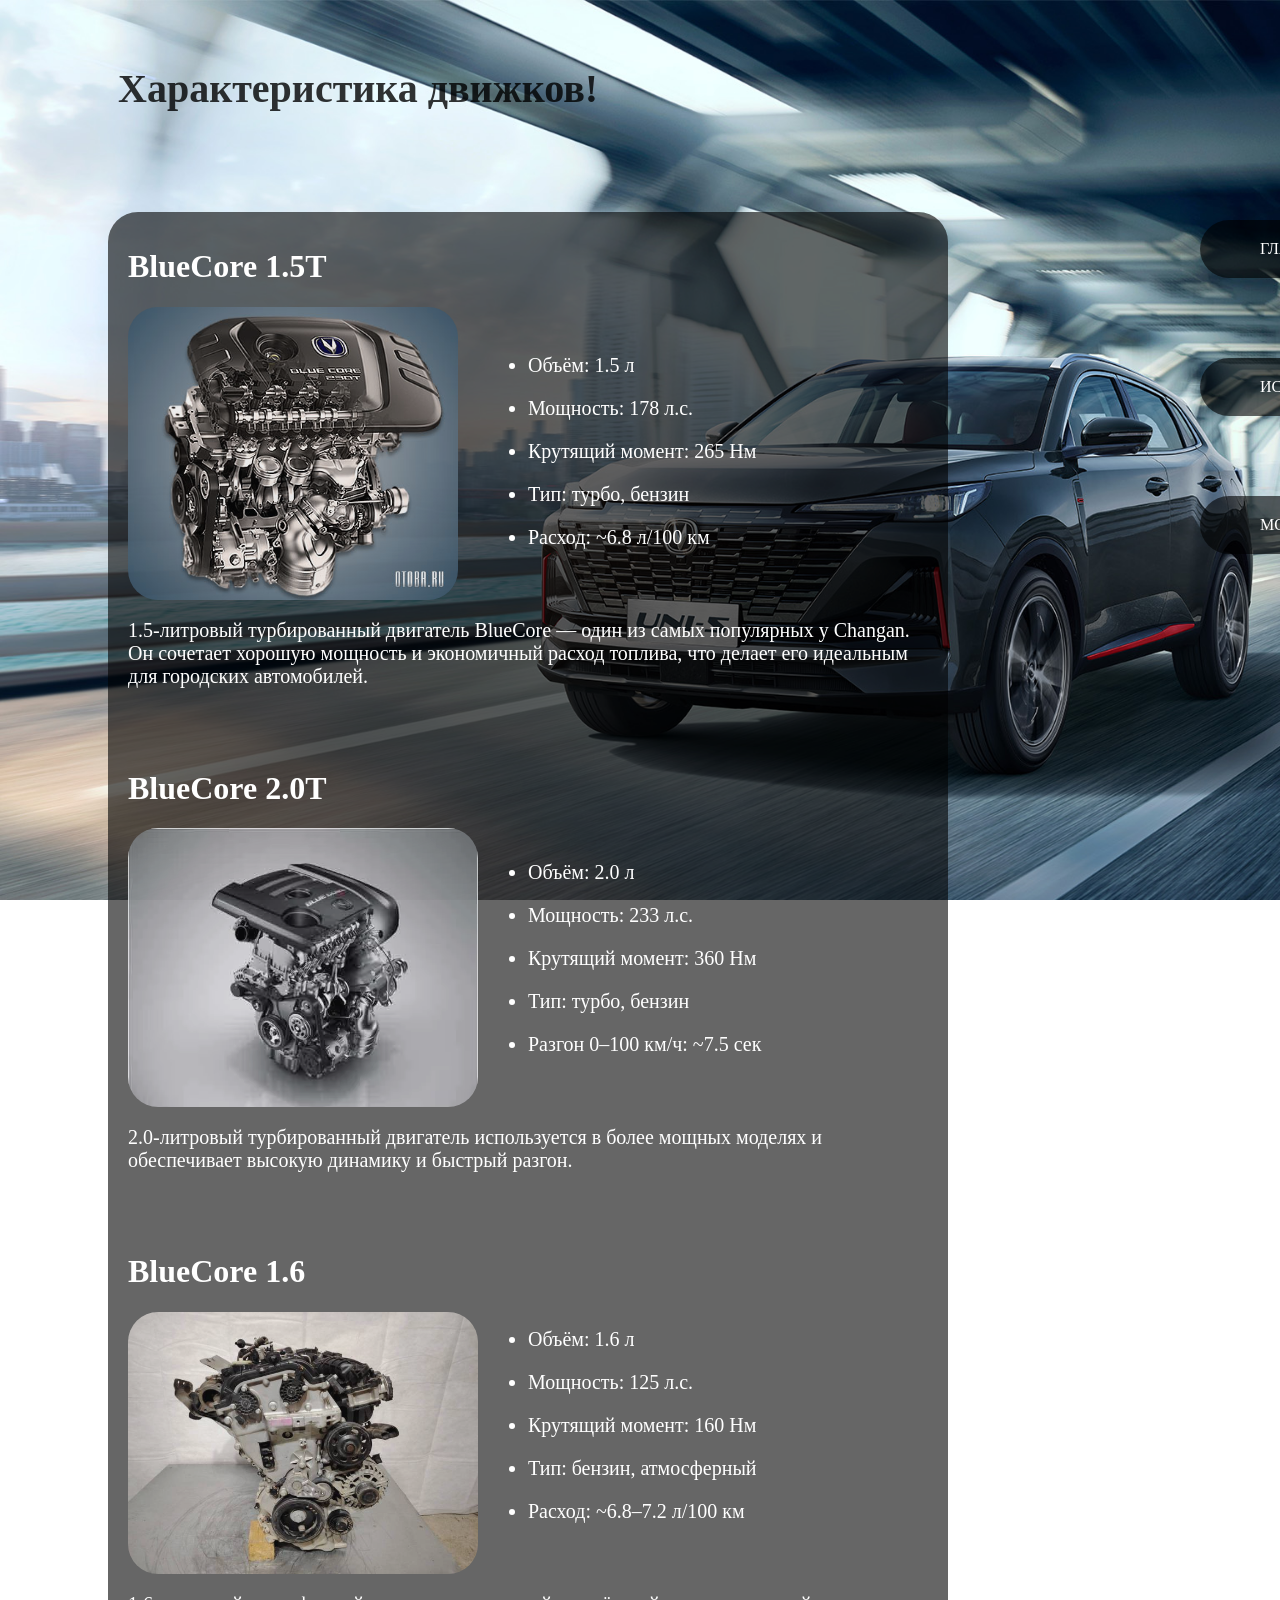
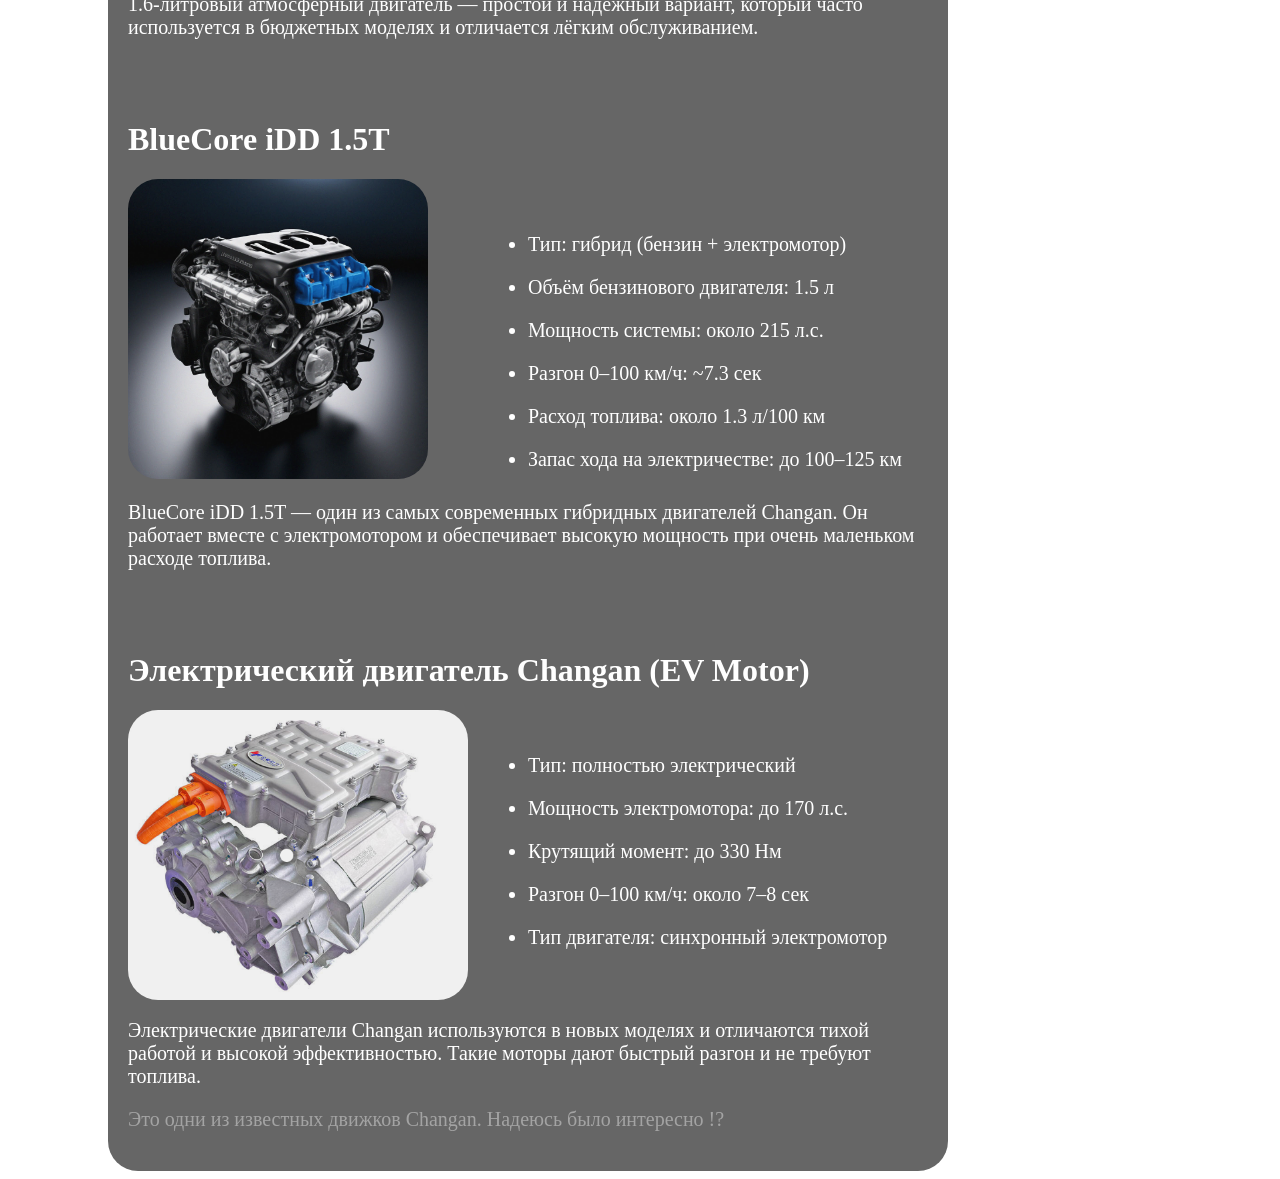
<file: harak.html>
<!DOCTYPE html>
<html lang="en">
<head>
    <meta charset="UTF-8">
    <title>Характеристики </title>
    <style>
        body{
        background-image:url('pippip.jpg');
        background-size: cover;
        background-position:center;
        background-repeat:no-repeat;
        background-attachment: fixed;
        }
        .left{
        width:800px;
        background-color:rgba(0,0,0,0.6);
        color:white;
        padding:20px 20px;
        overflow-y:scroll;
        border-radius:30px;
        scrollbar-width:none;
        margin-left:100px;
        margin-top:100px;
        }
        p{
        font-size:20px;
        }
        img{
        border-radius:30px;
        transition:all 0.8s ease;
        opacity:0.9;
        }
        img:hover{
        transform:translateY(-5px);
        box-shadow:7px 7px rgba(0,0,0,0.4);
        }
        li{
        font-size:20px;
        }
        ul{
        margin-left:360px;
        margin-top:-250px;
        }
        .d{
        margin-top:70px;
        }
        .hh1{
        margin-left:110px;
        margin-top:65px;
        color:black;
        opacity:0.8;
        font-size:40px;
        }
        .dd{
        padding-top:40px;
        }
        .ddd{
        margin-top:30px;
        }
        .dddd{
        margin-top:-5px;
        }
        .pip{
        opacity:0.4;
        }
        a{
        background-color: rgba(0,0,0,0.6);
        color: white;
        padding: 20px 60px;
        border-radius: 40px;
        display: inline-flex;
        text-decoration: none;
        transition:all 0.8s ease;
        display:flex;
        flex-direction:column;
        }
        a:hover{
        transform: translateY(-5px);
        box-shadow: 3px 5px rgba(0,0,0,0.4);
        }
        .position{
        position:fixed;
        left:1200px;
        top:220px;
        display:flex;
        flex-direction:column;
        gap:80px;
        }
    </style>
</head>
<body>
<h1 class="hh1">Характеристика движков!</h1>
<div class="position">
    <a href="site.html">ГЛАВНАЯ</a>
    <a href="history.html">ИСТОРИЯ</a>
    <a href="m.html">МОДЕЛИ</a>
</div>
<div class="left">
    <div class="dddd">
        <h1>BlueCore 1.5T</h1>
        <img alt="pp" src="T.jpg" width="330">

            <ul>
                <li>Объём: 1.5 л</li>
                <p></p>
                <li>Мощность: 178 л.с.</li>
                <p></p>
                <li>Крутящий момент: 265 Нм</li>
                <p></p>
                <li>Тип: турбо, бензин</li>
                <p></p>
                <li>Расход: ~6.8 л/100 км</li>
            </ul>
            <div class="d">
                <p>1.5-литровый турбированный двигатель BlueCore — один из самых популярных у Changan. Он сочетает хорошую мощность и экономичный расход топлива, что делает его идеальным для городских автомобилей.</p>
            </div>
    </div>
    <div class="dd">
        <h1>BlueCore 2.0T</h1>
        <img alt="pp" src="ddd.jpg" width="350">
        <ul>
            <li>Объём: 2.0 л</li>
            <p></p>
            <li>Мощность: 233 л.с.</li>
            <p></p>
            <li>Крутящий момент: 360 Нм</li>
            <p></p>
            <li>Тип: турбо, бензин</li>
            <p></p>
            <li>Разгон 0–100 км/ч: ~7.5 сек</li>
        </ul>
        <div class="d">
            <p>2.0-литровый турбированный двигатель используется в более мощных моделях и обеспечивает высокую динамику и быстрый разгон.</p>
        </div>
    </div>
    <div class="dd">
        <h1>BlueCore 1.6</h1>
        <img alt="dd" src="fgf.jpg" width="350">
        <ul>
            <li>Объём: 1.6 л</li>
            <p></p>
            <li>Мощность: 125 л.с.</li>
            <p></p>
            <li>Крутящий момент: 160 Нм</li>
            <p></p>
            <li>Тип: бензин, атмосферный</li>
            <p></p>
            <li>Расход: ~6.8–7.2 л/100 км</li>
        </ul>
        <div class="d">
            <p>1.6-литровый атмосферный двигатель — простой и надёжный вариант, который часто используется в бюджетных моделях и отличается лёгким обслуживанием.</p>
        </div>
    </div >
    <div class="dd">
        <h1>BlueCore iDD 1.5T</h1>
        <img alt="tt" src="orig.jpg" width="300">
        <ul>
            <li>Тип: гибрид (бензин + электромотор)</li>
            <p></p>
            <li>Объём бензинового двигателя: 1.5 л</li>
            <p></p>
            <li>Мощность системы: около 215 л.с.</li>
            <p></p>
            <li>Разгон 0–100 км/ч: ~7.3 сек</li>
            <p></p>
            <li>Расход топлива: около 1.3 л/100 км</li>
            <p></p>
            <li>Запас хода на электричестве: до 100–125 км</li>
        </ul>
        <div class="ddd">
            <p>BlueCore iDD 1.5T — один из самых современных гибридных двигателей Changan. Он работает вместе с электромотором и обеспечивает высокую мощность при очень маленьком расходе топлива.</p>
        </div>
    </div>
    <div class="dd">
        <h1>Электрический двигатель Changan (EV Motor)</h1>
        <img alt="tt" src="gggg.jpg" width="340">
        <ul>
            <li>Тип: полностью электрический</li>
            <p></p>
            <li>Мощность электромотора: до 170 л.с.</li>
            <p></p>
            <li>Крутящий момент: до 330 Нм</li>
            <p></p>
            <li>Разгон 0–100 км/ч: около 7–8 сек</li>
            <p></p>
            <li>Тип двигателя: синхронный электромотор</li>
        </ul>
        <div class="d">
            <p>Электрические двигатели Changan используются в новых моделях и отличаются тихой работой и высокой эффективностью. Такие моторы дают быстрый разгон и не требуют топлива.</p>
        </div>
        <p class="pip">Это одни из известных движков Changan. Надеюсь было интересно !?</p>
    </div>
</div>
</body>
</html>
</file>
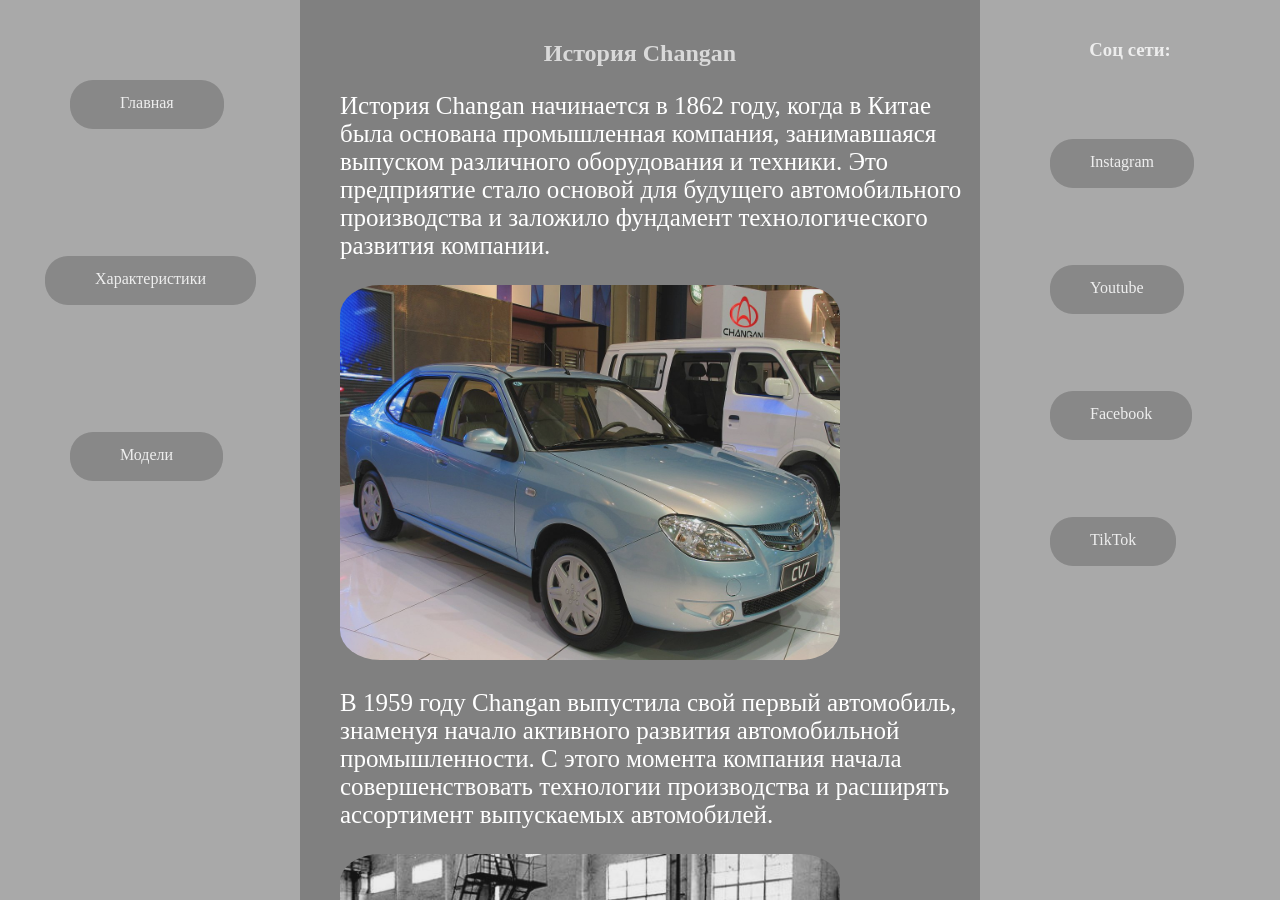
<file: history.html>
<!DOCTYPE html>
<html lang="en">
<head>
    <meta charset="UTF-8">
    <meta name="viewport" content="width=device-width,initial-scale=1.0">
    <link rel="stylesheet" href="history.css">
    <title>история Changan</title>
</head>
<body>

<div class="ggg">
    <div class="left">
        <a href="site.html" class="bit">Главная</a>
        <a href="harak.html" class="bit1">Характеристики</a>
        <a href="m.html" class="bit">Модели</a>
    </div>
    <div class="center">
        <h2 class="h2">История Changan</h2>
        <p class="p">История Changan начинается в 1862 году, когда в Китае была основана промышленная компания, занимавшаяся выпуском различного оборудования и техники. Это предприятие стало основой для будущего автомобильного производства и заложило фундамент технологического развития компании.</p>
        <img src="1.jpg" class="img" width="500">
        <p class="p">В 1959 году Changan выпустила свой первый автомобиль, знаменуя начало активного развития автомобильной промышленности. С этого момента компания начала совершенствовать технологии производства и расширять ассортимент выпускаемых автомобилей.</p>
        <img src="2.jpg" class="img" width="500">
        <p class="p">В последующие десятилетия Changan активно сотрудничала с мировыми автопроизводителями, такими как Ford, Mazda и Suzuki. Это позволило компании внедрять передовые технологии, улучшать качество сборки и создавать современные модели автомобилей, соответствующие международным стандартам.</p>
        <img src="3.jpg" class="img" width="500">
        <p class="p">Сегодня Changan активно инвестирует в исследования и разработки, создавая инновационные решения в области:

электромобилей,

интеллектуальных систем управления,

экологичных технологий.

Компания стремится сочетать современный дизайн, безопасность и экологичность, делая автомобили удобными и надёжными для водителей по всему миру</p>
        <p class="p">Автомобили Changan продаются во многих странах мира. Бренд ассоциируется с надежностью, комфортом и технологическим прогрессом. Сегодня Changan продолжает развиваться, создавая автомобили будущего, которые вдохновляют пользователей и демонстрируют современный китайский автомобильный рынок на мировом уровне.</p>
    </div>
    <div class="right">
        <h3 class="h3">Соц сети:</h3>
        <a href="https://www.instagram.com/changanautomobile/⁠" class="a">Instagram</a>
        <a href="https://www.youtube.com/@changanautomobile⁠�" class="a">Youtube</a>
        <a href="https://www.facebook.com/changanautomobile⁠�" class="a">Facebook</a>
        <a href="https://www.tiktok.com/@changanautomobile⁠�" class="a">TikTok</a>
    </div>
</div>

</body>
</html>
</file>
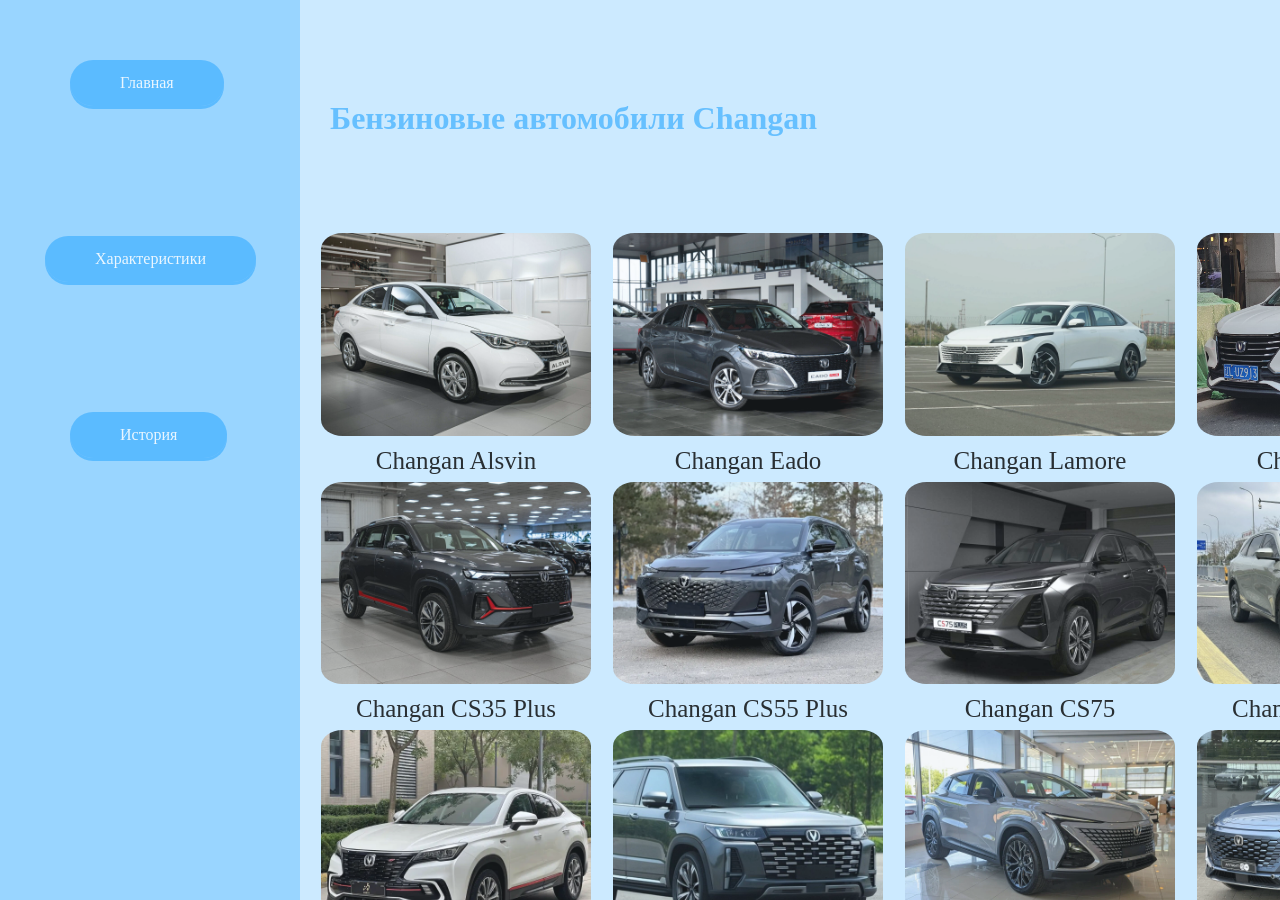
<file: m.html>
<!DOCTYPE html>
<html lang="en">
<head>
    <meta charset="UTF-8">
    <meta name="viewport" content="width=device-width,initial-scale=1.0">
    <link rel="stylesheet" href="m.css">
    <title>Модели машин</title>
</head>
<body>
<div class="ggg">
    <div class="left">
        <a href="site.html" class="bit">Главная</a>
        <a href="harak.html" class="bit1">Характеристики</a>
        <a href="history.html" class="bit">История</a>
    </div>
    <div class="right">
        <h1 class="h1">Бензиновые автомобили Changan</h1>
        <table class="table">
            <tr>
                <td><img src="f1.jpg" width="270" class="img"></td>
                <td><img src="f2.jpg" width="270" class="img"></td>
                <td><img src="f3.jpg" width="270" class="img"></td>
                <td><img src="f4.jpg" width="270" class="img"></td>
            </tr>
            <tr>
                <td class="td"><h7>Changan Alsvin</h7></td>
                <td class="td"><h7>Changan Eado</h7></td>
                <td class="td"><h7>Changan Lamore</h7></td>
                <td class="td"><h7>Changan CS15</h7></td>
            </tr>
            <tr>
                <td><img src="f5.jpg" width="270" class="img"></td>
                <td><img src="f6.jpg" width="270" class="img"></td>
                <td><img src="f7.jpg" width="270" class="img"></td>
                <td><img src="f8.jpg" width="270" class="img"></td>
            </tr>
            <tr>
                <td class="td">Changan CS35 Plus</td>
                <td class="td">Changan CS55 Plus</td>
                <td class="td">Changan CS75</td>
                <td class="td">Changan CS75 Plus</td>
            </tr>
            <tr>
                 <td><img src="f9.jpg" width="270" class="img"></td>
                 <td><img src="f10.jpg" width="270" class="img"></td>
                 <td><img src="f11.jpg" width="270" class="img"></td>
                 <td><img src="f12.jpg" width="270" class="img"></td>
            </tr>
            <tr>
                <td class="td">Changan CS85 Coupe</td>
                <td class="td">Changan CS95</td>
                <td class="td">Changan UNI-T</td>
                <td class="td">Changan UNI-K</td>
            </tr>
            <tr>
                <td><img src="f13.jpg" width="270" class="img"></td>
            </tr>
            <tr>
                <td class="td">Changan UNI-V</td>
            </tr>
        </table>

        <h1 class="h1">Электромобили Changan</h1>

        <table class="table">
            <tr>
                <td><img src="f14.jpg" width="270" class="img"></td>
                <td><img src="f15.jpg" width="270" class="img"></td>
                <td><img src="f16.jpg" width="270" class="img"></td>
                <td><img src="f17.jpg" width="270" class="img"></td>
            </tr>
            <tr>
                <td class="td">Deepal SL03</td>
                <td class="td">Deepal S7</td>
                <td class="td">Avatr 11</td>
                <td class="td">Avatr 12</td>
            </tr>
                <td><img src="f18.jpg" width="270" class="img"></td>
                <td><img src="f19.jpg" width="270" class="img"></td>
                <td><img src="f20.jpg" width="270" class="img"></td>
            </tr>
            <tr>
                <td class="td">Changan E-Star</td>
                <td class="td">Changan Eado EV</td>
                <td class="td">Changan CS15 EV</td>
            </tr>
        </table>
        <h1 class="h1">Гибридные автомобили</h1>
        <table class="table">
            <tr>
                <td><img src="f21.jpg" width="255" class="img"></td>
                <td><img src="f22.jpg" width="275" class="img"></td>
                <td><img src="f23.jpg" width="265" class="img"></td>
                <td><img src="f24.jpg" width="280" class="img"></td>
            </tr>
            <tr>
                <td class="td">Changan UNI-K iDD</td>
                <td class="td">Changan UNI-V iDD</td>
                <td class="td">Changan CS75 Plus iDD</td>
                <td class="td">Changan Qiyuan A07</td>
            </tr>
            <tr>
                <td><img alt="[]" src="f25.jpg" class="img" width="270"></td>
            </tr>
            <tr>
                <td class="td">Changan Qiyuan Q05</td>
            </tr>
        </table>
        <h1 class="h1">Фургоны и небольшие грузовые машины.</h1>
        <table class="table">
            <tr>
                <td ><img alt="[]" src="f26.jpg" class="img" width="270"></td>
                <td ><img alt="[]" src="f27.jpg" class="img" width="285"></td>
                <td ><img alt="[]" src="f28.jpg" class="img" width="265"></td>
                <td ><img alt="[]" src="f29.jpg" class="img" width="265"></td>
            </tr>
            <tr>
                <td class="td">Changan Star</td>
                <td class="td">Changan Ruixing</td>
                <td class="td">Changan Kaicene F70</td>
                <td class="td">Changan Honor</td>
            </tr>
        </table>
        <p>Это  почти все марки Changan. Если было интерестно то можете почитать и характеристки ! </p>
    </div>
</div>
</body>
</html>
</file>
<file: history.css>
body,html{
margin:0;
padding:0;
height:100%;
}
.ggg{
display: flex ;
height:100%;
}
.left{
width:300px;
background-color:#a9a9a9;
color:white;
position:sticky;
top:0;
padding:20px 0px;
}
.right{
width:300px;
background-color:#a9a9a9;
color:white;
position:sticky;
top:0;
padding:20px 0px;
}
.center{
flex:1;
overflow-y:scroll;
scrollbar-width:none;
padding:20px 0px;
background-color:gray;
}
.h2{
display:flex;
justify-content:center;
opacity:0.7;
color:white;
}
.p{
font-size:25px;
color:white;
display:flex;
padding-left:40px;
opacity:0;
transform:translateY(100px);
animation: showText 2s ease forwards;
}
@keyframes showText {
to{
opacity:1;
transform:translateY(0);
}
}
.img{
border-radius:8%;
margin-left:40px;
opacity:0.85;
transition:all 0.4s ease;
}
.img:hover{
transform: translateY(-2px);
box-shadow: 0 8px #00000075;
}
.bit{
background-color: gray;
color: white;
padding: 14px 50px;
border-radius: 40px;
box-shadow: 0 3px gray;
transition: all 0.3s ease;
display: inline-flex;
justify-content: center;
opacity: 0.8;
text-decoration: none;
margin-left:70px;
margin-bottom:70px;
margin-top:60px;
}
.bit:hover{
transform: translateY(-3px);
box-shadow: 0 8px #00000075;
}
.bit1{
background-color: gray;
color: white;
padding: 14px 50px;
border-radius: 40px;
box-shadow: 0 3px gray;
transition: all 0.3s ease;
display: inline-flex;
justify-content: center;
opacity: 0.8;
text-decoration: none;
margin-left:45px;
margin-bottom:70px;
margin-top:60px;
}
.bit1:hover{
transform: translateY(-3px);
box-shadow: 0 8px #00000075;
}
.a{
background-color: gray;
color: white;
padding: 14px 40px;
border-radius: 40px;
box-shadow: 0 3px gray;
transition: all 0.3s ease;
display: inline-flex;
justify-content: center;
opacity: 0.8;
text-decoration: none;
margin-left:70px;
margin-bottom:20px;
margin-top: 60px;
}
.a:hover{
transform: translateY(-3px);
box-shadow: 0 8px #00000075;
}
.h3{
display:flex;
justify-content:center;
color:white;
opacity:0.8;
}
</file>
<file: m.css>
body,html{
margin:0;
padding:0;
height:100%;
}
.ggg{
display:flex;
height:100%;
}
.left{
top:0;
width:300px;
position:sticky;
background-color:rgba(0,150,255,0.4);
color:white;
padding: 10px 0 px;
}
.right{
flex:1;
overflow-y:scroll;
scrollbar-width:none;
padding:10px 0px;
background-color:rgba(0,150,255,0.2);
}
.table{
margin:auto;
margin-top:80px;
border-collapse:separate;
border-spacing:20px 5px;
}
.h1{
display:flex;
margin: 90px 30px;
color:rgba(0,150,255,0.5);
}
.img{
border-radius:8%;
opacity:0.9;
transition:all 0.4s ease;
}
.img:hover{
transform: translateY(-3px);
box-shadow:6px 8px rgba(0,150,255,0.4);
transition: 0.5s ;
}
.td{
font-size:25px;
color:rgba(0,0,0,0.8);
text-align:center;
vertical-align:top;
}
.bit{
background-color: rgba(0,150,255,0.5);
color: white;
padding: 14px 50px;
border-radius: 40px;
box-shadow: 0 3px rgba(0,150,255,0.5);
transition: all 0.3s ease;
display: inline-flex;
justify-content: center;
opacity: 0.8;
text-decoration: none;
margin-left:70px;
margin-bottom:70px;
margin-top:60px;
}
.bit:hover{
transform: translateY(-3px);
box-shadow: 4px 8px rgba(0,150,255,0.8);
}
.bit1{
background-color: rgba(0,150,255,0.5);
color: white;
padding: 14px 50px;
border-radius: 40px;
box-shadow: 0 3px rgba(0,150,255,0.5);
transition: all 0.3s ease;
display: inline-flex;
justify-content: center;
opacity: 0.8;
text-decoration: none;
margin-left:45px;
margin-bottom:70px;
margin-top:60px;
}
.bit1:hover{
transform: translateY(-3px);
box-shadow: 4px 8px rgba(0,150,255,0.8);
}
p{
font-size:20px;
text-align:center;
opacity:0.8;
}
</file>
